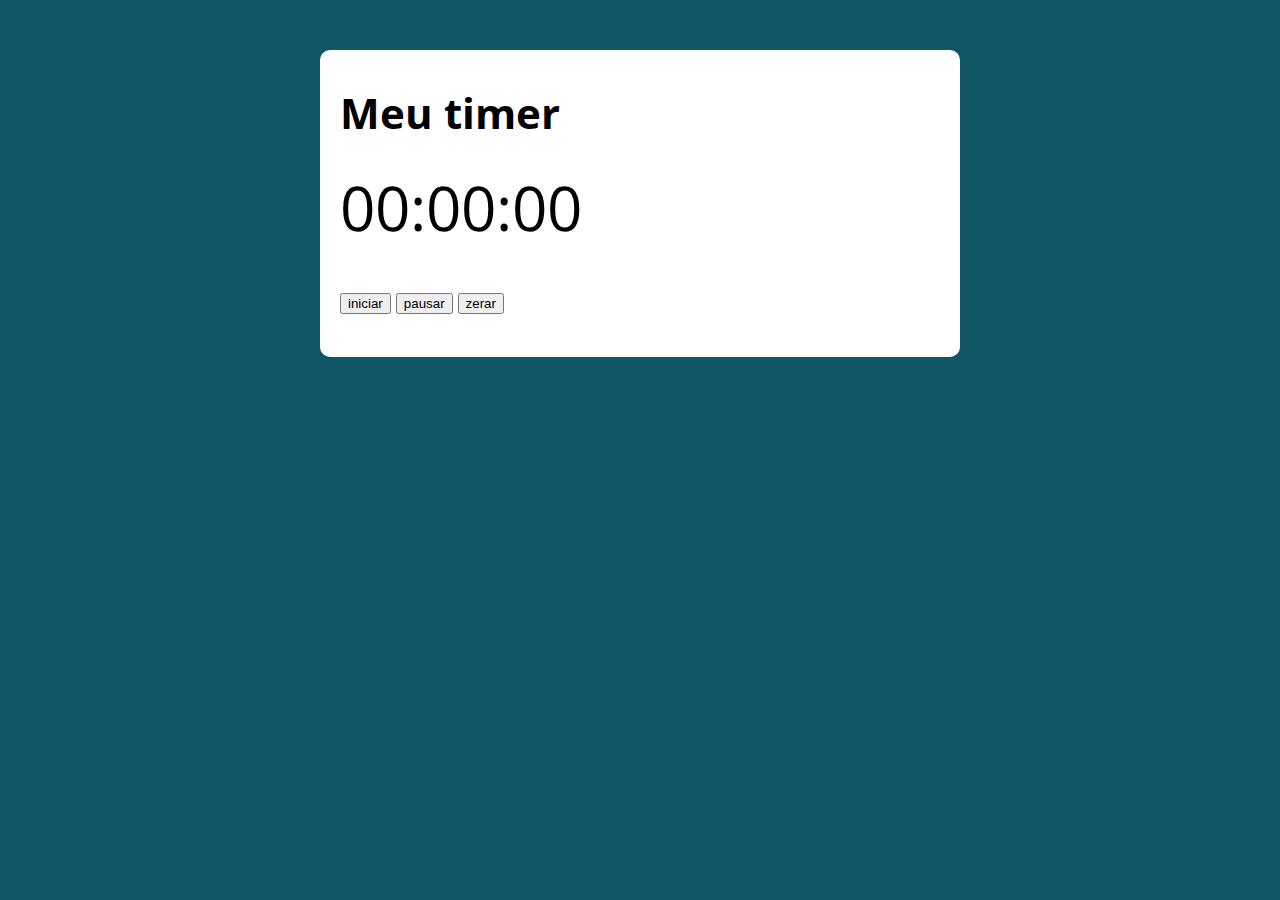
<file: cronometro/index.html>
<!DOCTYPE html>
<html lang="pt-BR">

<head>
  <meta charset="UTF-8">
  <meta name="viewport" content="width=device-width, initial-scale=1.0">
  <meta http-equiv="X-UA-Compatible" content="ie=edge">
  <title>Modelo</title>
  <link rel="stylesheet" href="./assets/css/style.css">
</head>

<body>

  <section class="container">
    <h1>Meu timer</h1>
    <p class="relogio">00:00:00</p>
    <p>
      <button class="iniciar">iniciar</button>
      <button class="pausar">pausar</button>
      <button class="zerar">zerar</button>
    </p>
  </section>

  <script src="./assets/js/main.js"></script>
</body>

</html>
</file>
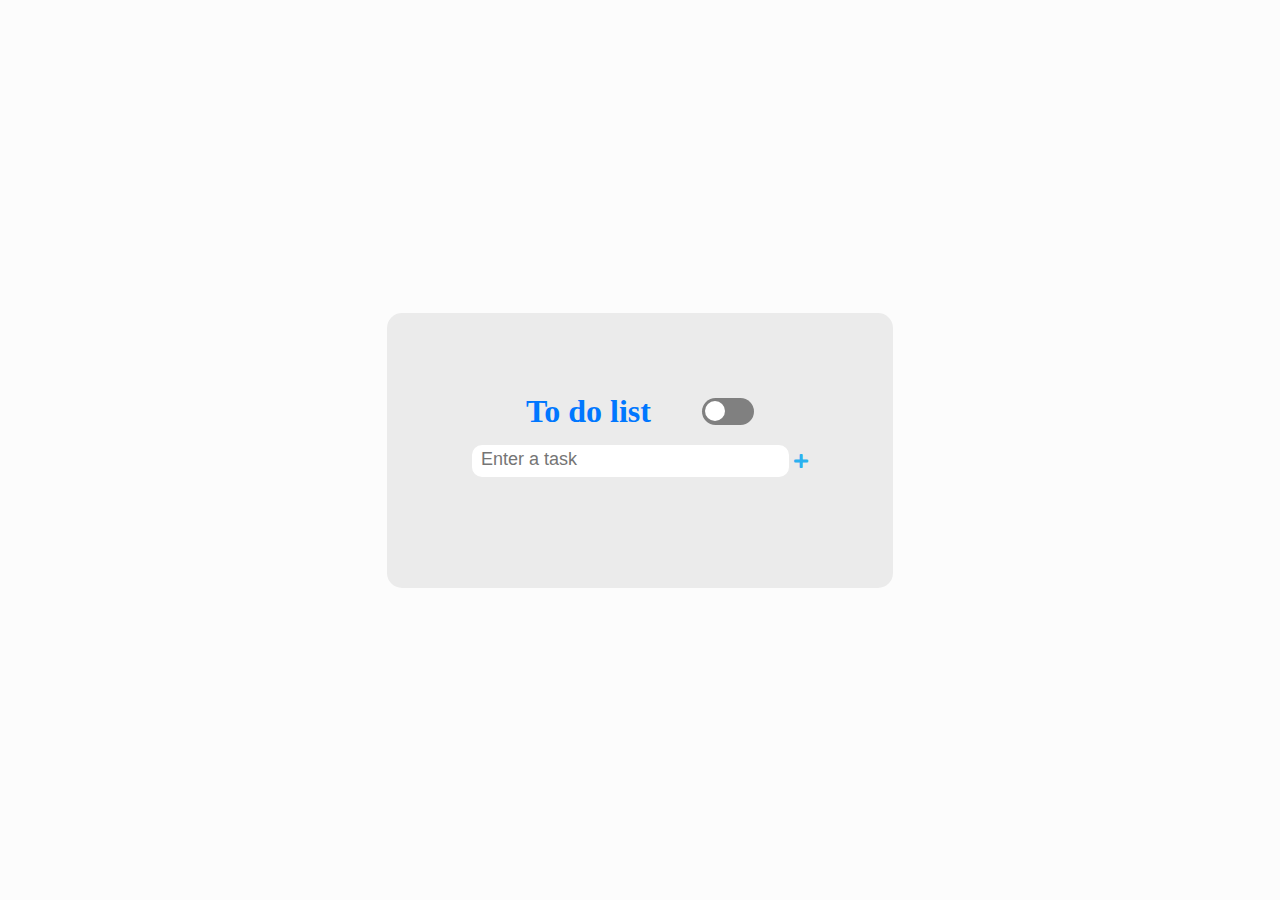
<file: darkmode/index.html>
<!DOCTYPE html>
<html lang="pt">

<head>
    <meta charset="UTF-8">
    <meta name="viewport" content="width=device-width, initial-scale=1.0">
    <title>Document</title>

    <link rel="stylesheet" href="style.css">
    <link rel="stylesheet" href="https://use.fontawesome.com/releases/v5.7.2/css/all.css">
</head>

<body>
    <div class="container">

        <header>
            <h1>To do list</h1>
            <div class="toggle">
                <input id="switch" type="checkbox" name="theme">
                <label for="switch">Toggle</label>
            </div>
        </header>


        <div class="add-element">
            <input id="task" type="text" placeholder="Enter a task">
            <i id="add" class="fas fa-plus add"></i>
        </div>

        <div class="elements">
            <ul id="list">
            </ul>
        </div>

    </div>

    </div>
    <script src="scripts.js"></script>
</body>

</html>
</file>
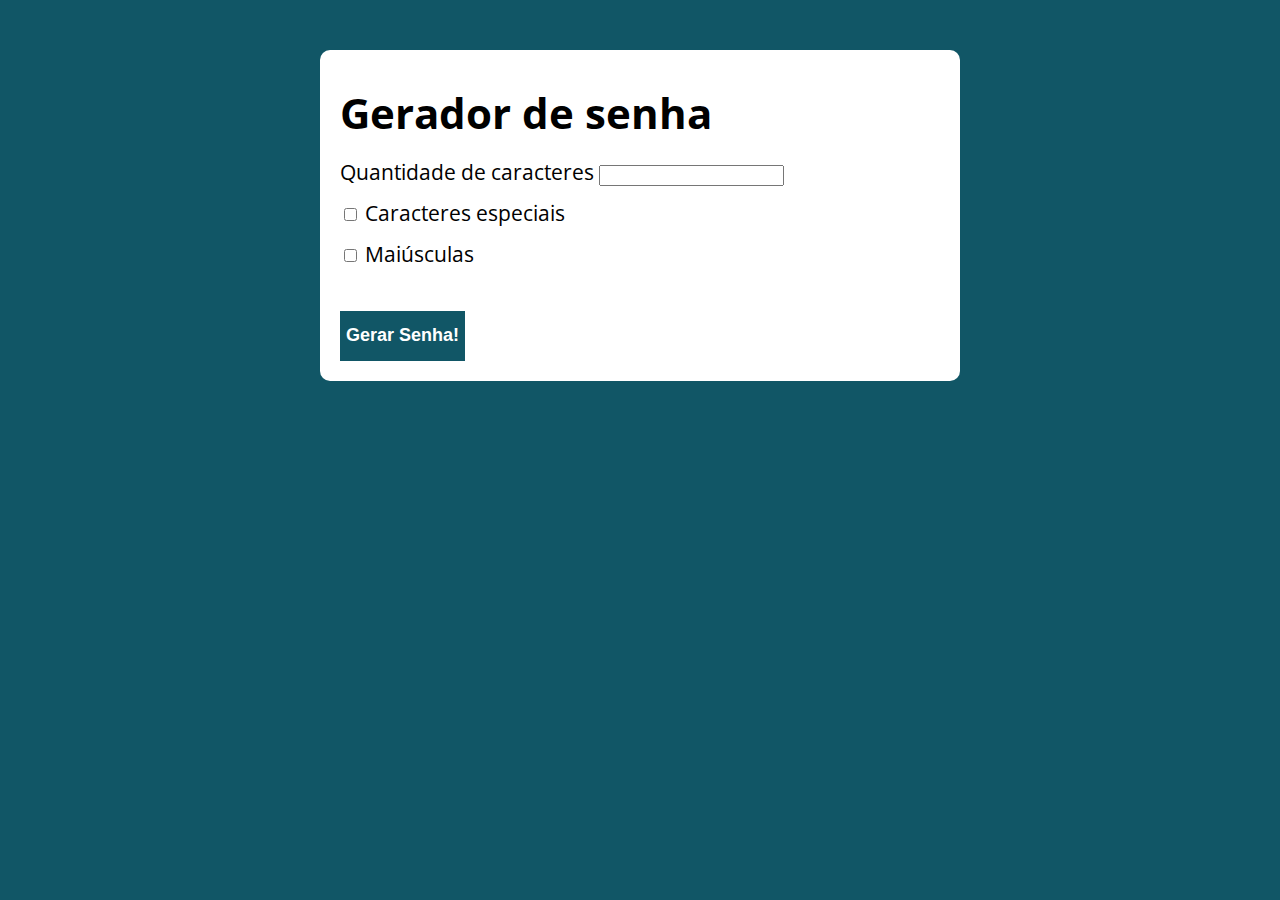
<file: gerador-de-senha/index.html>
<!DOCTYPE html>
<html lang="pt-BR">
  <head>
    <meta charset="UTF-8" />
    <meta name="viewport" content="width=device-width, initial-scale=1.0" />
    <meta http-equiv="X-UA-Compatible" content="ie=edge" />
    <title>Data</title>
    <link rel="stylesheet" href="./assets/css/style.css" />
  </head>

  <body>
    <section class="container">
      <h1>Gerador de senha</h1>
      <p class="senha" id="senha"></p>
      <div class="input">
        <label for="quantidade">Quantidade de caracteres</label>
        <input id="quantidade" type="number" />
      </div>

      <div class="input">
        <input type="checkbox" id="caracter" />
        <label for="caracter">Caracteres especiais</label>
      </div>

      <div class="input">
        <input type="checkbox" id="maiuscula" />
        <label for="maiuscula">Maiúsculas</label>
      </div>
      
      <button id="ok">Gerar Senha!</button>
    </section>

    <script src="./assets/js/index.js"></script>
  </body>
</html>
</file>
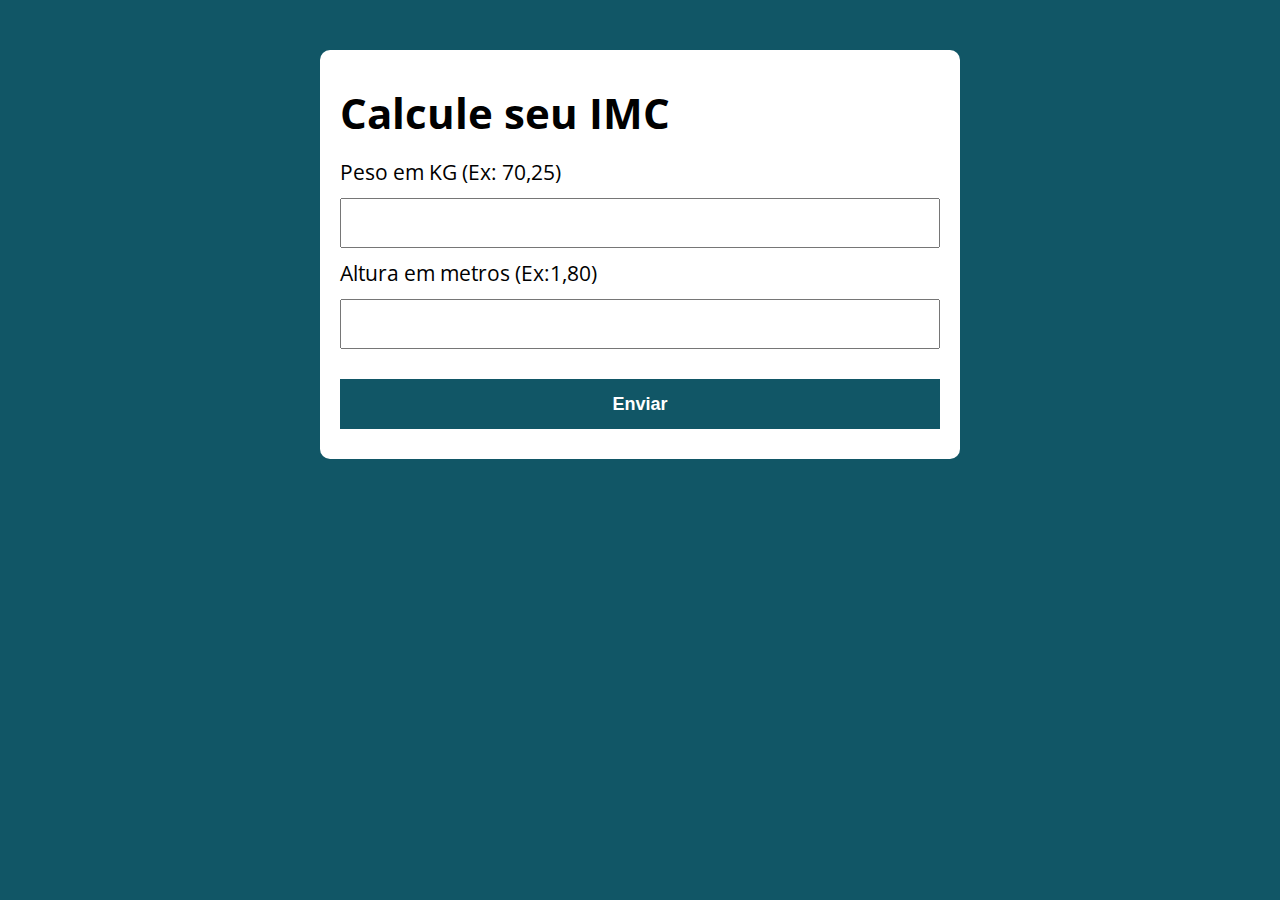
<file: IMC/index.html>
<!DOCTYPE html>
<html lang="pt-BR">

<head>
  <meta charset="UTF-8">
  <meta name="viewport" content="width=device-width, initial-scale=1.0">
  <meta http-equiv="X-UA-Compatible" content="ie=edge">
  <title>Calcule seu IMC</title>
  <link rel="stylesheet" href="./assets/css/style.css">
</head>

<body>

  <section class="container">
    <h1>Calcule seu IMC</h1>
    <form action="/" id="formulario" method="POST">
      <label for="peso">Peso em KG (Ex: 70,25)</label>
      <input type="text" id="peso" name="peso">
      <label for="altura">Altura em metros (Ex:1,80)</label>
      <input type="text" id="altura" name="altura">
      <button type="submit">Enviar</button>
    </form>

    <div id="resultado"></div>
  </section>

  <script src="./assets/js/main.js"></script>
</body>

</html>
</file>
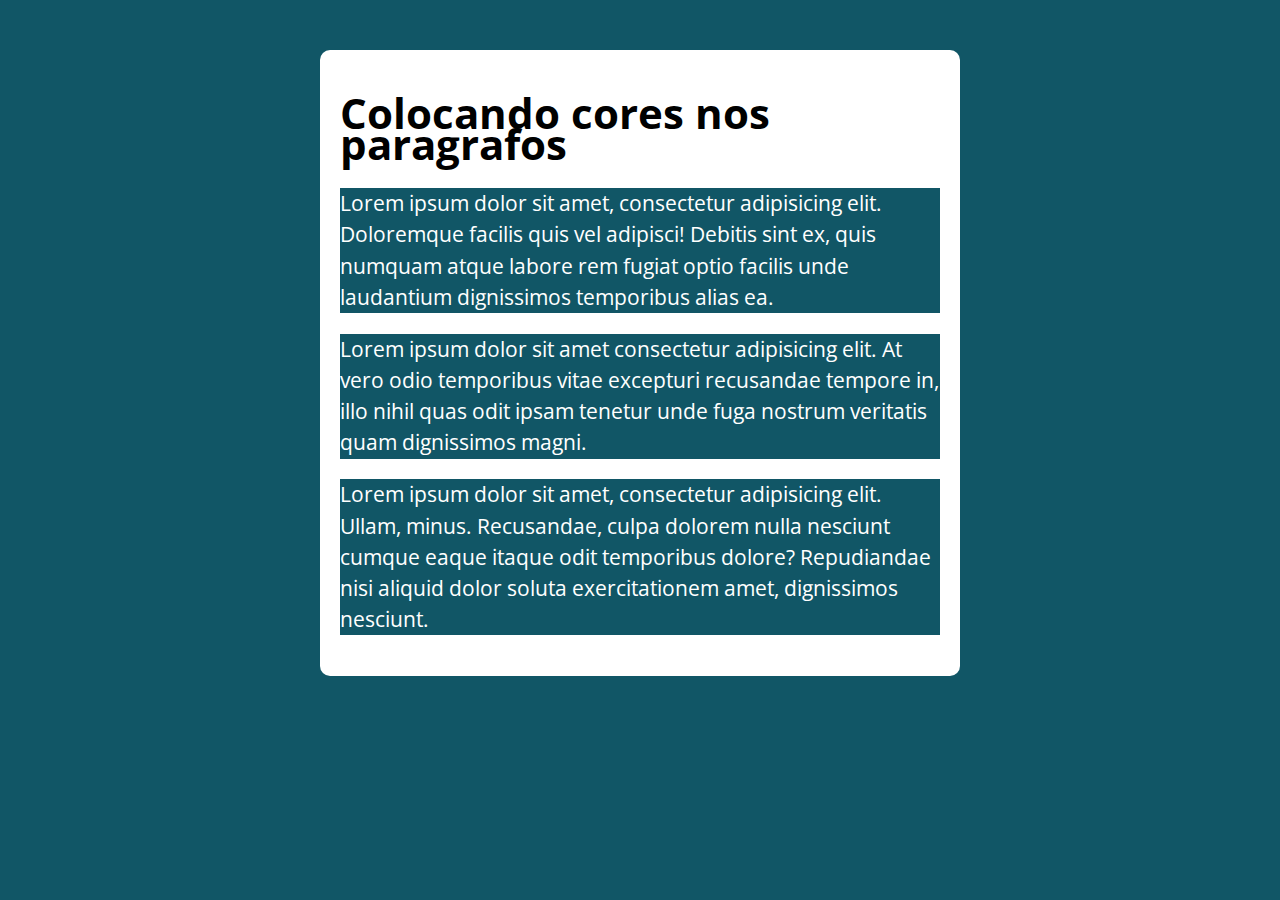
<file: NodeList/index.html>
<!DOCTYPE html>
<html lang="pt-BR">

<head>
  <meta charset="UTF-8">
  <meta name="viewport" content="width=device-width, initial-scale=1.0">
  <meta http-equiv="X-UA-Compatible" content="ie=edge">
  <title>Data</title>
  <link rel="stylesheet" href="./assets/css/style.css">
</head>

<body>

  <section class="container">
    <h1> Colocando cores nos paragrafos </h1>

    <p>Lorem ipsum dolor sit amet, consectetur adipisicing elit. Doloremque facilis quis vel adipisci! Debitis sint ex, quis numquam atque labore rem fugiat optio facilis unde laudantium dignissimos temporibus alias ea.</p>
    <p>Lorem ipsum dolor sit amet consectetur adipisicing elit. At vero odio temporibus vitae excepturi recusandae tempore in, illo nihil quas odit ipsam tenetur unde fuga nostrum veritatis quam dignissimos magni.</p>
    <p>Lorem ipsum dolor sit amet, consectetur adipisicing elit. Ullam, minus. Recusandae, culpa dolorem nulla nesciunt cumque eaque itaque odit temporibus dolore? Repudiandae nisi aliquid dolor soluta exercitationem amet, dignissimos nesciunt.</p>
  </section>

  <script src="./assets/js/main.js"></script>
</body>

</html>
</file>
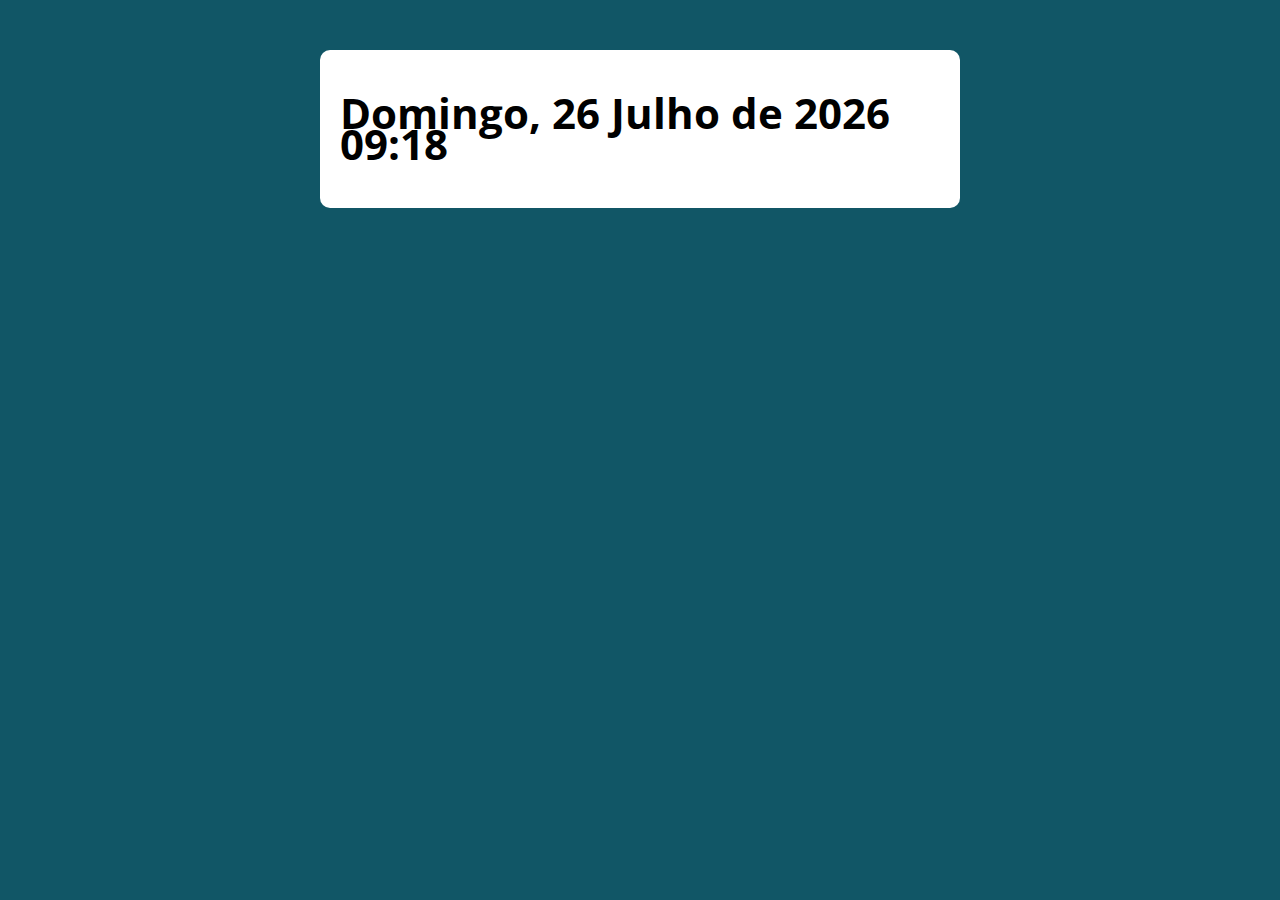
<file: Switch-case-date/index.html>
<!DOCTYPE html>
<html lang="pt-BR">

<head>
  <meta charset="UTF-8">
  <meta name="viewport" content="width=device-width, initial-scale=1.0">
  <meta http-equiv="X-UA-Compatible" content="ie=edge">
  <title>Data</title>
  <link rel="stylesheet" href="./assets/css/style.css">
</head>

<body>

  <section class="container">
    <h1> </h1>
 
  </section>

  <script src="./assets/js/main.js"></script>
</body>

</html>
</file>
<file: cronometro/assets/css/style.css>
@import url('https://fonts.googleapis.com/css?family=Open+Sans:400,700&display=swap');
:root {
  --primary-color: rgb(17, 86, 102);
  --primary-color-darker: rgb(9, 48, 56);
}

* {
  box-sizing: border-box;
  outline: 0;
}

body {
  margin: 0;
  padding: 0;
  background: var(--primary-color);
  font-family: 'Open sans', sans-serif;
  font-size: 1.3em;
  line-height: 1.5em;
}

.container {
  max-width: 640px;
  margin: 50px auto;
  background: #fff;
  padding: 20px;
  border-radius: 10px;
}

form input, form label, form button {
  display: block;
  width: 100%;
  margin-bottom: 10px;
}

form input {
  font-size: 24px;
  height: 50px;
  padding: 0 20px;
}

form input:focus {
  outline: 1px solid var(--primary-color);
}

form button {
  border: none;
  background: var(--primary-color);
  color: #fff;
  font-size: 18px;
  font-weight: 700;
  height: 50px;
  cursor: pointer;
  margin-top: 30px;
}

form button:hover {
  background: var(--primary-color-darker);
}
.relogio {
  font-size: 3em;
}

.pausado {
  color: red;
}
</file>
<file: darkmode/style.css>
html {
    height: 100%;
    font-family: 'Montserrat';

    display: grid;
    align-items: center;
   
    --bg: #FCFCFC;
    --bg-panel: #EBEBEB;
    --color-headings: #0077FF;
    --color-text: #333333;
}

body {
    background-color: var(--bg);
}

.container {
    background-color: var(--bg-panel);

    margin: 5em 30%;
    padding: 5em 2em ;

    border-radius: 15px;

    display: grid;
    grid-template-columns:auto ;
    grid-template-rows: auto auto auto;
    grid-template-areas: 
        "title "
        "input "
        "list "
    ;
}

header{
    display: flex;
    gap:10%;
    align-items: center;
    justify-content: center;
    justify-items: center;
    align-content: center;
    grid-area: title;
    
}

h1 {
    display: inline;
    margin: 0;
    color: var(--color-headings);
}

input[type=checkbox]{
    height: 0;
    width: 0;
    visibility: hidden;
}

label {
    cursor: pointer;
    text-indent: -9999px;
    width: 52px;
    height: 27px;
    background: grey;
    float: right;
    border-radius: 100px;
    position: relative;
}

label::after{
    content: '';
    position: absolute;
    top: 3px;
    left: 3px;
    width: 20px;
    height: 20px;
    background-color: white;
    border-radius: 90px;
    transition: 0.3s;
}

input:checked + label {
    background-color: var(--color-headings);
}

input:checked + label::after {
    left: calc(100% - 5px);
    transform: translateX(-100%);
}

label:active:after {
    width: 45px;
}

/* To do list*/

.add-element{
    margin: 15px 0;
    display: flex;
    align-items: center;
    justify-content: center;
    justify-items: center;
    align-content: center;
    gap: 5px;
    

}

.container .add-element input {
    grid-area: input;
    padding: 6px 4px;
    width: 70%;
    border: none;
    border-radius: 10px;
    height: 20px;
}

::placeholder{
    font-size: 18px;
    padding: 5px;
}

i{
    grid-area: input;
}

i#add{
    color: #2ab1f0;
    size: 30px;
    cursor: pointer;
    
}

.element-list{
    
    overflow-y: scroll
}

ul{
    padding: 0px;
    grid-area: list;
   
}


li {
    list-style: none;
    padding: 5px 15px;
    font-size: 17px;
    background-color: #fff;
    margin: 12px 15px;
    box-shadow: 0 2px 8px rgba(0,0,0,.16);
    border-radius: 10px;
    transition: .4s;
    text-align: left;
}


.elements i{
    color: #444;
    float: right;
    cursor: pointer;
}

label{
    cursor: pointer;
}

i#add:hover{
    color: #1565c0;
}

li:hover{
    background-color: #e0e0e0;
}

.checked{
    text-decoration: line-through;
    background-color: #e0e0e0;
}

@media (max-width: 700px){

    .container {
        padding: 0;
        margin:0;
    }
}
</file>
<file: gerador-de-senha/assets/css/style.css>
@import url('https://fonts.googleapis.com/css?family=Open+Sans:400,700&display=swap');
:root {
  --primary-color: rgb(17, 86, 102);
  --primary-color-darker: rgb(9, 48, 56);
}

* {
  box-sizing: border-box;
  outline: 0;
}

body {
  margin: 0;
  padding: 0;
  background: var(--primary-color);
  font-family: 'Open sans', sans-serif;
  font-size: 1.3em;
  line-height: 1.5em;
}

.container {
  max-width: 640px;
  margin: 50px auto;
  background: #fff;
  padding: 20px;
  border-radius: 10px;
}



.input {
  display: block;
  width: 100%;
  margin-bottom: 10px;
}

form input {
  font-size: 24px;
  height: 50px;
  padding: 0 20px;
}

 input:focus {
  outline: 1px solid var(--primary-color);
}

 button {
  border: none;
  background: var(--primary-color);
  color: #fff;
  font-size: 18px;
  font-weight: 700;
  height: 50px;
  cursor: pointer;
  margin-top: 30px;
  text-align: center;
}
section{
    align-content: center;
}

 button:hover {
  background: var(--primary-color-darker);
}

.paragrafo-resultado, .bad {
  background: rgb(109, 255, 182);
  padding: 10px 20px;
}

.bad {
  background: rgb(255, 150, 150);
}
</file>
<file: IMC/assets/css/style.css>
@import url('https://fonts.googleapis.com/css?family=Open+Sans:400,700&display=swap');
:root {
  --primary-color: rgb(17, 86, 102);
  --primary-color-darker: rgb(9, 48, 56);
}

* {
  box-sizing: border-box;
  outline: 0;
}

body {
  margin: 0;
  padding: 0;
  background: var(--primary-color);
  font-family: 'Open sans', sans-serif;
  font-size: 1.3em;
  line-height: 1.5em;
}

.container {
  max-width: 640px;
  margin: 50px auto;
  background: #fff;
  padding: 20px;
  border-radius: 10px;
}

form input, form label, form button {
  display: block;
  width: 100%;
  margin-bottom: 10px;
}

form input {
  font-size: 24px;
  height: 50px;
  padding: 0 20px;
}

form input:focus {
  outline: 1px solid var(--primary-color);
}

form button {
  border: none;
  background: var(--primary-color);
  color: #fff;
  font-size: 18px;
  font-weight: 700;
  height: 50px;
  cursor: pointer;
  margin-top: 30px;
}

form button:hover {
  background: var(--primary-color-darker);
}

.paragrafo-resultado, .bad {
  background: rgb(109, 255, 182);
  padding: 10px 20px;
}

.bad {
  background: rgb(255, 150, 150);
}
</file>
<file: NodeList/assets/css/style.css>
@import url('https://fonts.googleapis.com/css?family=Open+Sans:400,700&display=swap');
:root {
  --primary-color: rgb(17, 86, 102);
  --primary-color-darker: rgb(9, 48, 56);
}

* {
  box-sizing: border-box;
  outline: 0;
}

body {
  margin: 0;
  padding: 0;
  background: var(--primary-color);
  font-family: 'Open sans', sans-serif;
  font-size: 1.3em;
  line-height: 1.5em;
}

.container {
  max-width: 640px;
  margin: 50px auto;
  background: #fff;
  padding: 20px;
  border-radius: 10px;
}

form input, form label, form button {
  display: block;
  width: 100%;
  margin-bottom: 10px;
}

form input {
  font-size: 24px;
  height: 50px;
  padding: 0 20px;
}

form input:focus {
  outline: 1px solid var(--primary-color);
}

form button {
  border: none;
  background: var(--primary-color);
  color: #fff;
  font-size: 18px;
  font-weight: 700;
  height: 50px;
  cursor: pointer;
  margin-top: 30px;
}

form button:hover {
  background: var(--primary-color-darker);
}

.paragrafo-resultado, .bad {
  background: rgb(109, 255, 182);
  padding: 10px 20px;
}

.bad {
  background: rgb(255, 150, 150);
}
</file>
<file: Switch-case-date/assets/css/style.css>
@import url('https://fonts.googleapis.com/css?family=Open+Sans:400,700&display=swap');
:root {
  --primary-color: rgb(17, 86, 102);
  --primary-color-darker: rgb(9, 48, 56);
}

* {
  box-sizing: border-box;
  outline: 0;
}

body {
  margin: 0;
  padding: 0;
  background: var(--primary-color);
  font-family: 'Open sans', sans-serif;
  font-size: 1.3em;
  line-height: 1.5em;
}

.container {
  max-width: 640px;
  margin: 50px auto;
  background: #fff;
  padding: 20px;
  border-radius: 10px;
}

form input, form label, form button {
  display: block;
  width: 100%;
  margin-bottom: 10px;
}

form input {
  font-size: 24px;
  height: 50px;
  padding: 0 20px;
}

form input:focus {
  outline: 1px solid var(--primary-color);
}

form button {
  border: none;
  background: var(--primary-color);
  color: #fff;
  font-size: 18px;
  font-weight: 700;
  height: 50px;
  cursor: pointer;
  margin-top: 30px;
}

form button:hover {
  background: var(--primary-color-darker);
}

.paragrafo-resultado, .bad {
  background: rgb(109, 255, 182);
  padding: 10px 20px;
}

.bad {
  background: rgb(255, 150, 150);
}
</file>
